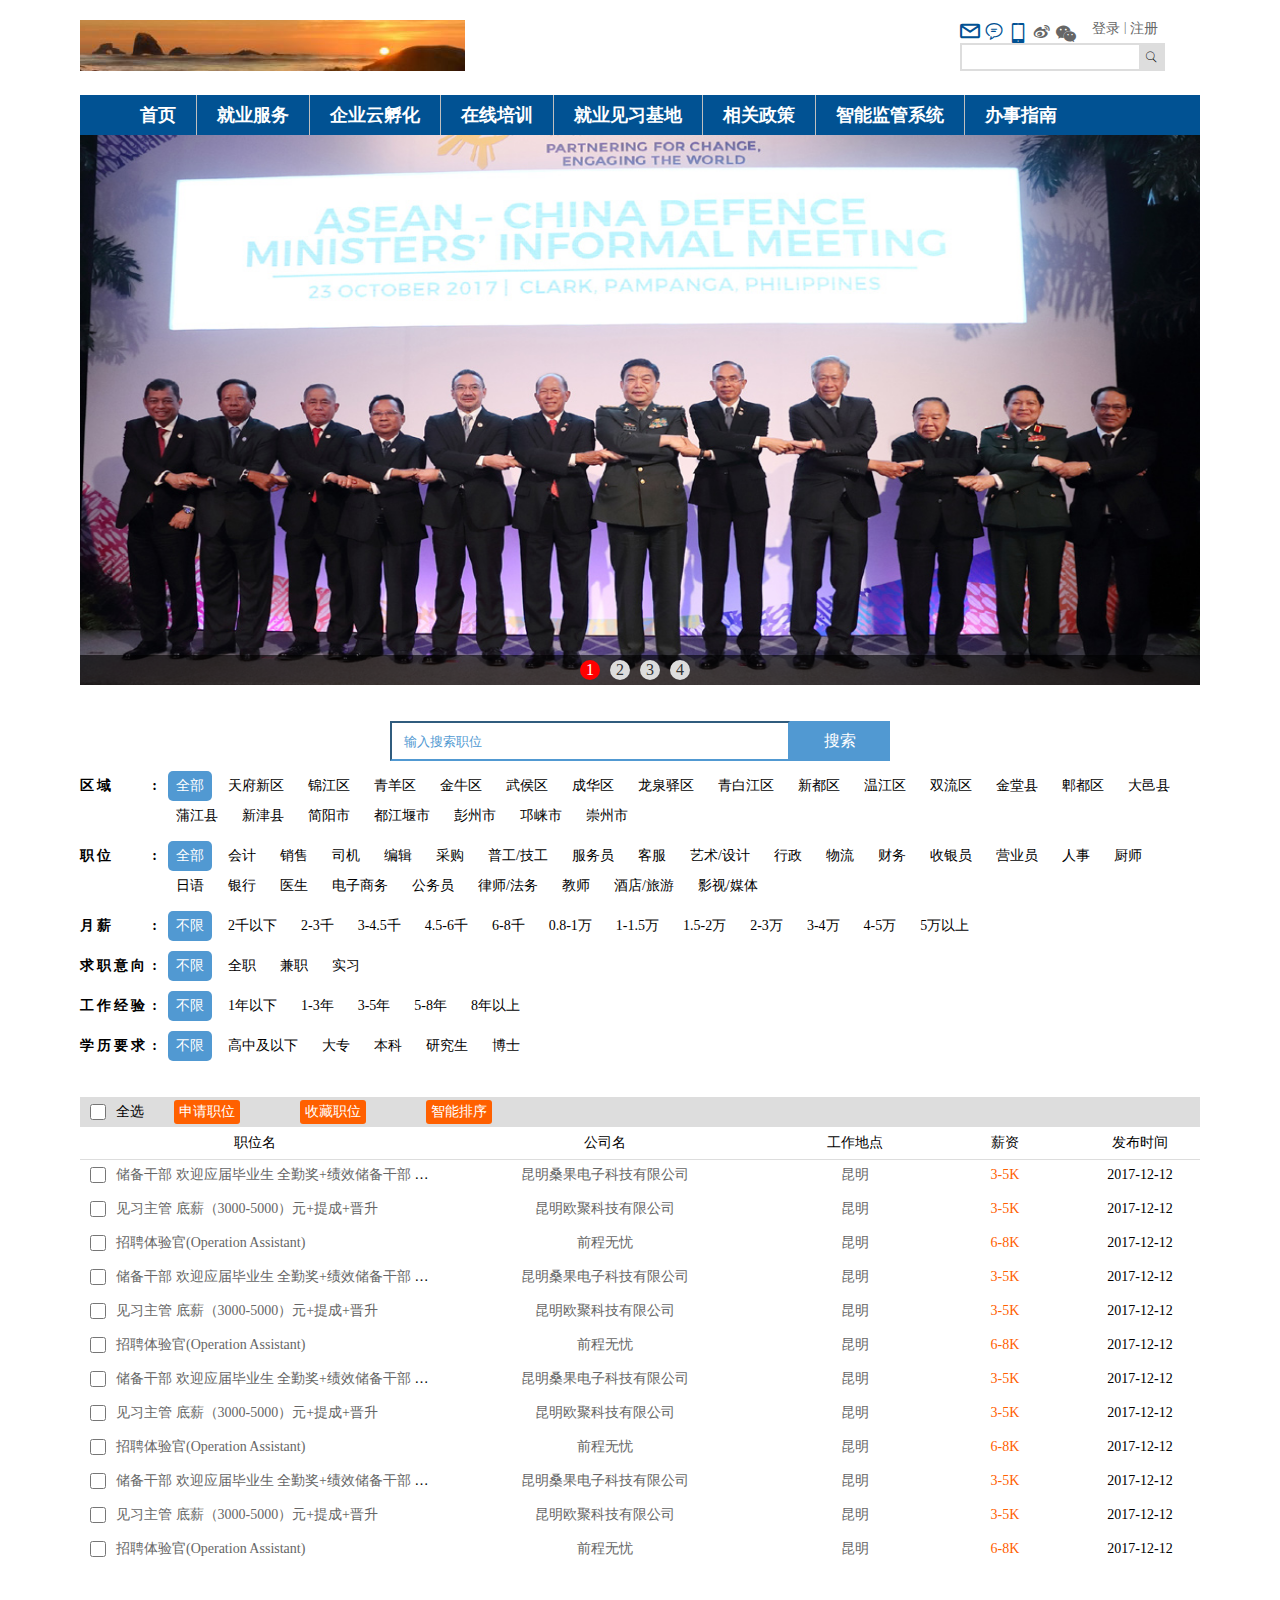
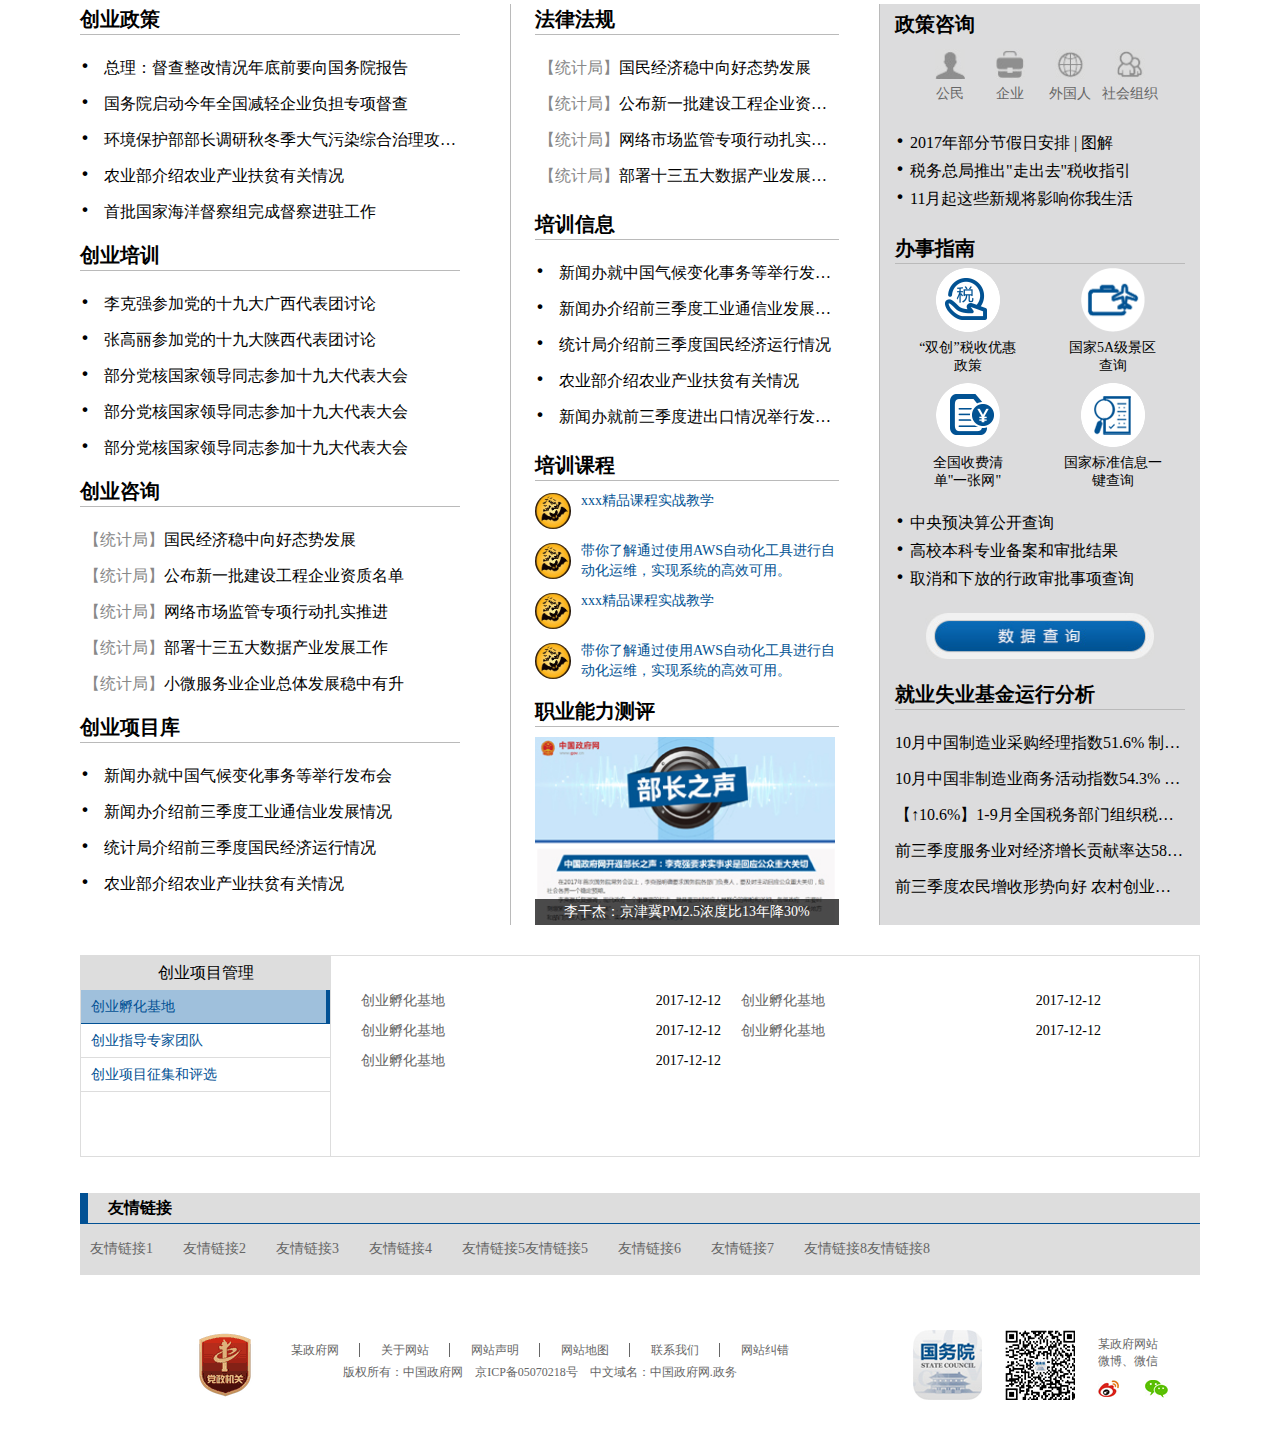
<file: index.html>
<!DOCTYPE html>
<html lang="en">
<head>
	<meta charset="UTF-8">
	<title>公共就业服务网</title>
	<link rel="icon" href="./guohui.ico" type="image/x-icon"/>
	<link rel="stylesheet" href="./css/iconfont.css">
	<link rel="stylesheet" href="./css/common.css">
	<link rel="stylesheet" href="./css/app.css">
	<script type="text/javascript" src="./js/jquery.min.js"></script>
</head>
<body>
	<div class="header row">
		<div class="clear">
			<div class="header-left fl">
				<a href="javascript:;">
					<!-- <img class="logo fl" src="./images/logo.jpg" alt=""> -->
					<img class="logo-msg fl" src="./images/logo.png" alt="">
				</a>
			</div>
			<div class="header-right fr">
				<div class="hr-top clear">
					<a href="javascript:;"><i class="icon iconfont icon-xinfeng"></i></a>
					<a href="javascript:;"><i class="icon iconfont icon-xiaoxi"></i></a>
					<a href="javascript:;"><i class="icon iconfont icon-phone"></i></a>
					<a href="javascript:;"><i class="icon iconfont icon-weibo"></i></a>
					<a href="javascript:;"><i class="icon iconfont icon-weixin"></i></a>
					<a href="javascript:;" class="login">登录</a>
					<span>|</span>
					<a href="javascript:;" class="register">注册</a>
				</div>
				<div class="hr-bot clear">
					<input class="fl" type="text" name="header-search">
					<a class="fl" href="javascript:;"><i class="icon iconfont icon-search"></i></a>
				</div>
			</div>
		</div>
	</div>
	<div class="navbar row">
		<div class="nav clear">
			<div class="nav-left fl"></div>
			<div class="nav-right fl">
				<ul class="nav-list clear">
					<li><a href="javascript:;">首页</a></li>
					<li>
						<a href="javascript:;">就业服务</a>
						<ul class="subNav none clear">
							<li><a href="javascript:;">招聘单位</a></li>
							<li><a href="javascript:;">职位列表</a></li>
							<li><a href="javascript:;">就业岗位发布</a></li>
						</ul>
					</li>
					<li>
						<a href="javascript:;">企业云孵化</a>
						<ul class="subNav none clear">
							<li><a href="javascript:;">创业政策</a></li>
							<li><a href="javascript:;">创业培训</a></li>
							<li><a href="javascript:;">创业项目库</a></li>
							<li><a href="javascript:;">创业孵化基地</a></li>
							<li><a href="javascript:;">创业指导专家团队</a></li>
							<li><a href="javascript:;">创业项目征集和评选</a></li>
						</ul>
					</li>
					<li>
						<a href="javascript:;">在线培训</a>
						<ul class="subNav none clear">
							<li><a href="javascript:;">职业能力测评介绍</a></li>
							<li><a href="javascript:;">培训信息</a></li>
							<li><a href="javascript:;">培训信息发布</a></li>
						</ul>
					</li>
					<li>
						<a href="javascript:;">就业见习基地</a>
						<ul class="subNav none clear">
							<li><a href="./html/jyLogin.html">公共就业创业服务活动管理</a></li>
						</ul>
					</li>
					<li>
						<a href="javascript:;">相关政策</a>
						<ul class="subNav none clear">
							<li><a href="javascript:;">政策咨询</a></li>
							<li><a href="javascript:;">法律法规</a></li>
						</ul>
					</li>
					<li><a href="javascript:;">智能监管系统</a></li>
					<li style="border: 0;"><a href="javascript:;">办事指南</a></li>
				</ul>
			</div>
		</div>
	</div>
	<div class="banner row mt0">
		<div class="b-box">
			<ul class="banner-list clear">
				<li style="display:block;"><a href="javascript:;"><img src="./images/banner1.jpg" alt=""></a></li>
				<li><a href="javascript:;"><img src="./images/banner2.jpg" alt=""></a></li>
				<li><a href="javascript:;"><img src="./images/banner3.jpg" alt=""></a></li>
				<li><a href="javascript:;"><img src="./images/banner4.jpg" alt=""></a></li>
			</ul>
			<div class="circle"></div>
		</div>
	</div>
	<div class="content row">
		<div class="con">
			<ul class="jobs">
				<li class="clear">
					<div class="jobSearch">
						<input name="search-content" class="search-content fl" id="search-content" type="text" placeholder="输入搜索职位" />
						<span class="search-btn fl">搜索</span>
					</div>
				</li>
				<li class="clear">
					<div class="job-list-title fl">区域<span class="fr">:</span></div>
					<div class="choese fl clear">
						<span class="choese-active">全部</span><span>天府新区</span><span>锦江区</span><span>青羊区</span><span>金牛区</span><span>武侯区</span><span>成华区</span><span>龙泉驿区</span><span>青白江区</span><span>新都区</span><span>温江区</span><span>双流区</span><span>金堂县</span><span>郫都区</span><span>大邑县</span><span>蒲江县</span><span>新津县</span><span>简阳市</span><span>都江堰市</span><span>彭州市</span><span>邛崃市</span><span>崇州市</span>
					</div>
				</li>
				<li class="clear">
					<div class="job-list-title fl">职位<span class="fr">:</span></div>
					<div class="choese fl clear">
						<span class="choese-active">全部</span><span>会计</span><span>销售</span><span>司机</span><span>编辑</span><span>采购</span><span>普工/技工</span><span>服务员</span><span>客服</span><span>艺术/设计</span><span>行政</span><span>物流</span><span>财务</span><span>收银员</span><span>营业员</span><span>人事</span><span>厨师</span><span>日语</span><span>银行</span><span>医生</span><span>电子商务</span><span>公务员</span><span>律师/法务</span><span>教师</span><span>酒店/旅游</span><span>影视/媒体</span>
					</div>
				</li>
				<li class="clear">
					<div class="job-list-title fl">月薪<span class="fr">:</span></div>
					<div class="choese fl clear">
						<span class="choese-active">不限</span><span>2千以下</span><span>2-3千</span><span>3-4.5千</span><span>4.5-6千</span><span>6-8千</span><span>0.8-1万</span><span>1-1.5万</span><span>1.5-2万</span><span>2-3万</span><span>3-4万</span><span>4-5万</span><span>5万以上</span>
					</div>
				</li>
				<li class="clear">
					<div class="job-list-title fl" style="letter-spacing: 3px;">求职意向<span class="fr">:</span></div>
					<div class="choese fl clear">
						<span class="choese-active">不限</span><span>全职</span><span>兼职</span><span>实习</span>
					</div>
				</li>
				<li class="clear">
					<div class="job-list-title fl" style="letter-spacing: 3px;">工作经验<span class="fr">:</span></div>
					<div class="choese fl clear">
						<span class="choese-active">不限</span><span>1年以下</span><span>1-3年</span><span>3-5年</span><span>5-8年</span><span>8年以上</span>
					</div>
				</li>
				<li class="clear">
					<div class="job-list-title fl" style="letter-spacing: 3px;">学历要求<span class="fr">:</span></div>
					<div class="choese fl clear">
						<span class="choese-active">不限</span><span>高中及以下</span><span>大专</span><span>本科</span><span>研究生</span><span>博士</span>
					</div>
				</li>
			</ul>
		</div>
		<div class="con">
			<ul class="job-list">
				<li class="job-list-oper clear">
					<label for="jobListCheckAll" class="fl">
						<input type="checkbox" name="jobListCheckAll" id="jobListCheckAll" class="jobListCheckAll fl" />
						<span class="fl">全选</span>
					</label>
					<span class="fl">申请职位</span>
					<span class="fl">收藏职位</span>
					<span class="fl">智能排序</span>
				</li>
				<li class="job-list-title-name clear">
					<div class="jobName fl">职位名</div>
					<div class="companyName fl">公司名</div>
					<div class="workAddr fl">工作地点</div>
					<div class="jobSalary fl">薪资</div>
					<div class="pubdate fl">发布时间</div>
				</li>
				<li class="clear">
					<div class="jobName fl">
						<label class="fl">
							<input type="checkbox" name="jobsName" class="jobsName" />
						</label>
						<a href="javascript:;" title="储备干部 欢迎应届毕业生 全勤奖+绩效储备干部 欢迎应届毕业生 全勤奖+绩效">储备干部 欢迎应届毕业生 全勤奖+绩效储备干部 欢迎应届毕业生 全勤奖+绩效</a>
					</div>
					<div class="companyName fl ac"><a href="javascript:;" title="昆明桑果电子科技有限公司">昆明桑果电子科技有限公司</a></div>
					<div class="workAddr fl ac"><a href="javascript:;">昆明</a></div>
					<div class="jobSalary salary fl ac">3-5K</div>
					<div class="pubdate fl ac">2017-12-12</div>
				</li>
				<li class="clear">
					<div class="jobName fl">
						<label class="fl">
							<input type="checkbox" name="jobsName" class="jobsName" />
						</label>
						<a href="javascript:;" title="见习主管  底薪（3000-5000）元+提成+晋升">见习主管  底薪（3000-5000）元+提成+晋升</a>
					</div>
					<div class="companyName fl ac"><a href="javascript:;" title="昆明欧聚科技有限公司">昆明欧聚科技有限公司</a></div>
					<div class="workAddr fl ac"><a href="javascript:;">昆明</a></div>
					<div class="jobSalary salary fl ac">3-5K</div>
					<div class="pubdate fl ac">2017-12-12</div>
				</li>
				<li class="clear">
					<div class="jobName fl">
						<label class="fl">
							<input type="checkbox" name="jobsName" class="jobsName" />
						</label>
						<a href="javascript:;" title="招聘体验官(Operation Assistant)">招聘体验官(Operation Assistant)</a>
					</div>
					<div class="companyName fl ac"><a href="javascript:;" title="前程无忧">前程无忧</a></div>
					<div class="workAddr fl ac"><a href="javascript:;">昆明</a></div>
					<div class="jobSalary salary fl ac">6-8K</div>
					<div class="pubdate fl ac">2017-12-12</div>
				</li>
				<li class="clear">
					<div class="jobName fl">
						<label class="fl">
							<input type="checkbox" name="jobsName" class="jobsName" />
						</label>
						<a href="javascript:;" title="储备干部 欢迎应届毕业生 全勤奖+绩效储备干部 欢迎应届毕业生 全勤奖+绩效">储备干部 欢迎应届毕业生 全勤奖+绩效储备干部 欢迎应届毕业生 全勤奖+绩效</a>
					</div>
					<div class="companyName fl ac"><a href="javascript:;" title="昆明桑果电子科技有限公司">昆明桑果电子科技有限公司</a></div>
					<div class="workAddr fl ac"><a href="javascript:;">昆明</a></div>
					<div class="jobSalary salary fl ac">3-5K</div>
					<div class="pubdate fl ac">2017-12-12</div>
				</li>
				<li class="clear">
					<div class="jobName fl">
						<label class="fl">
							<input type="checkbox" name="jobsName" class="jobsName" />
						</label>
						<a href="javascript:;" title="见习主管  底薪（3000-5000）元+提成+晋升">见习主管  底薪（3000-5000）元+提成+晋升</a>
					</div>
					<div class="companyName fl ac"><a href="javascript:;" title="昆明欧聚科技有限公司">昆明欧聚科技有限公司</a></div>
					<div class="workAddr fl ac"><a href="javascript:;">昆明</a></div>
					<div class="jobSalary salary fl ac">3-5K</div>
					<div class="pubdate fl ac">2017-12-12</div>
				</li>
				<li class="clear">
					<div class="jobName fl">
						<label class="fl">
							<input type="checkbox" name="jobsName" class="jobsName" />
						</label>
						<a href="javascript:;" title="招聘体验官(Operation Assistant)">招聘体验官(Operation Assistant)</a>
					</div>
					<div class="companyName fl ac"><a href="javascript:;" title="前程无忧">前程无忧</a></div>
					<div class="workAddr fl ac"><a href="javascript:;">昆明</a></div>
					<div class="jobSalary salary fl ac">6-8K</div>
					<div class="pubdate fl ac">2017-12-12</div>
				</li>
				<li class="clear">
					<div class="jobName fl">
						<label class="fl">
							<input type="checkbox" name="jobsName" class="jobsName" />
						</label>
						<a href="javascript:;" title="储备干部 欢迎应届毕业生 全勤奖+绩效储备干部 欢迎应届毕业生 全勤奖+绩效">储备干部 欢迎应届毕业生 全勤奖+绩效储备干部 欢迎应届毕业生 全勤奖+绩效</a>
					</div>
					<div class="companyName fl ac"><a href="javascript:;" title="昆明桑果电子科技有限公司">昆明桑果电子科技有限公司</a></div>
					<div class="workAddr fl ac"><a href="javascript:;">昆明</a></div>
					<div class="jobSalary salary fl ac">3-5K</div>
					<div class="pubdate fl ac">2017-12-12</div>
				</li>
				<li class="clear">
					<div class="jobName fl">
						<label class="fl">
							<input type="checkbox" name="jobsName" class="jobsName" />
						</label>
						<a href="javascript:;" title="见习主管  底薪（3000-5000）元+提成+晋升">见习主管  底薪（3000-5000）元+提成+晋升</a>
					</div>
					<div class="companyName fl ac"><a href="javascript:;" title="昆明欧聚科技有限公司">昆明欧聚科技有限公司</a></div>
					<div class="workAddr fl ac"><a href="javascript:;">昆明</a></div>
					<div class="jobSalary salary fl ac">3-5K</div>
					<div class="pubdate fl ac">2017-12-12</div>
				</li>
				<li class="clear">
					<div class="jobName fl">
						<label class="fl">
							<input type="checkbox" name="jobsName" class="jobsName" />
						</label>
						<a href="javascript:;" title="招聘体验官(Operation Assistant)">招聘体验官(Operation Assistant)</a>
					</div>
					<div class="companyName fl ac"><a href="javascript:;" title="前程无忧">前程无忧</a></div>
					<div class="workAddr fl ac"><a href="javascript:;">昆明</a></div>
					<div class="jobSalary salary fl ac">6-8K</div>
					<div class="pubdate fl ac">2017-12-12</div>
				</li>
				<li class="clear">
					<div class="jobName fl">
						<label class="fl">
							<input type="checkbox" name="jobsName" class="jobsName" />
						</label>
						<a href="javascript:;" title="储备干部 欢迎应届毕业生 全勤奖+绩效储备干部 欢迎应届毕业生 全勤奖+绩效">储备干部 欢迎应届毕业生 全勤奖+绩效储备干部 欢迎应届毕业生 全勤奖+绩效</a>
					</div>
					<div class="companyName fl ac"><a href="javascript:;" title="昆明桑果电子科技有限公司">昆明桑果电子科技有限公司</a></div>
					<div class="workAddr fl ac"><a href="javascript:;">昆明</a></div>
					<div class="jobSalary salary fl ac">3-5K</div>
					<div class="pubdate fl ac">2017-12-12</div>
				</li>
				<li class="clear">
					<div class="jobName fl">
						<label class="fl">
							<input type="checkbox" name="jobsName" class="jobsName" />
						</label>
						<a href="javascript:;" title="见习主管  底薪（3000-5000）元+提成+晋升">见习主管  底薪（3000-5000）元+提成+晋升</a>
					</div>
					<div class="companyName fl ac"><a href="javascript:;" title="昆明欧聚科技有限公司">昆明欧聚科技有限公司</a></div>
					<div class="workAddr fl ac"><a href="javascript:;">昆明</a></div>
					<div class="jobSalary salary fl ac">3-5K</div>
					<div class="pubdate fl ac">2017-12-12</div>
				</li>
				<li class="clear">
					<div class="jobName fl">
						<label class="fl">
							<input type="checkbox" name="jobsName" class="jobsName" />
						</label>
						<a href="javascript:;" title="招聘体验官(Operation Assistant)">招聘体验官(Operation Assistant)</a>
					</div>
					<div class="companyName fl ac"><a href="javascript:;" title="前程无忧">前程无忧</a></div>
					<div class="workAddr fl ac"><a href="javascript:;">昆明</a></div>
					<div class="jobSalary salary fl ac">6-8K</div>
					<div class="pubdate fl ac">2017-12-12</div>
				</li>
			</ul>
		</div>
		<div class="con clear">
			<div class="con-left fl">
				<div class="l-list">
					<h5 class="l-title">创业政策</h5>
					<ul class="l-list-con clear">
						<li class="l-icon"><a href="javascript:;" title="总理：督查整改情况年底前要向国务院报告">总理：督查整改情况年底前要向国务院报告</a></li>
						<li class="l-icon"><a href="javascript:;" title="国务院启动今年全国减轻企业负担专项督查">国务院启动今年全国减轻企业负担专项督查</a></li>
						<li class="l-icon"><a href="javascript:;" title="环境保护部部长调研秋冬季大气污染综合治理攻坚行动强化督查和巡查工作">环境保护部部长调研秋冬季大气污染综合治理攻坚行动强化督查和巡查工作</a></li>
						<li class="l-icon"><a href="javascript:;" title="农业部介绍农业产业扶贫有关情况">农业部介绍农业产业扶贫有关情况</a></li>
						<li class="l-icon"><a href="javascript:;" title="首批国家海洋督察组完成督察进驻工作">首批国家海洋督察组完成督察进驻工作</a></li>
					</ul>
				</div>
				<div class="l-list">
					<h5 class="l-title">创业培训</h5>
					<ul class="l-list-con clear">
						<li class="l-icon"><a href="javascript:;" title="公布新一批建设工程企业资质名单">李克强参加党的十九大广西代表团讨论</a></li>
						<li class="l-icon"><a href="javascript:;" title="李克强参加党的十九大广西代表团讨论">张高丽参加党的十九大陕西代表团讨论</a></li>
						<li class="l-icon"><a href="javascript:;" title="部分党核国家领导同志参加十九大代表大会">部分党核国家领导同志参加十九大代表大会</a></li>
						<li class="l-icon"><a href="javascript:;" title="部分党核国家领导同志参加十九大代表大会">部分党核国家领导同志参加十九大代表大会</a></li>
						<li class="l-icon"><a href="javascript:;" title="部分党核国家领导同志参加十九大代表大会">部分党核国家领导同志参加十九大代表大会</a></li>
					</ul>
				</div>
				<div class="l-list">
					<h5 class="l-title">创业咨询</h5>
					<ul class="l-list-con clear">
						<li><a href="javascript:;" class="l-branch">【统计局】</a><a href="javascript:;" title="国民经济稳中向好态势发展">国民经济稳中向好态势发展</a></li>
						<li><a href="javascript:;" class="l-branch">【统计局】</a><a href="javascript:;" title="公布新一批建设工程企业资质名单">公布新一批建设工程企业资质名单</a></li>
						<li><a href="javascript:;" class="l-branch">【统计局】</a><a href="javascript:;" title="网络市场监管专项行动扎实推进">网络市场监管专项行动扎实推进</a></li>
						<li><a href="javascript:;" class="l-branch">【统计局】</a><a href="javascript:;" title="部署十三五大数据产业发展工作">部署十三五大数据产业发展工作</a></li>
						<li><a href="javascript:;" class="l-branch">【统计局】</a><a href="javascript:;" title="小微服务业企业总体发展稳中有升">小微服务业企业总体发展稳中有升</a></li>
					</ul>
				</div>
				<div class="l-list">
					<h5 class="l-title">创业项目库</h5>
					<ul class="l-list-con clear">
						<li class="l-icon"><a href="javascript:;" title="新闻办就中国气候变化事务等举行发布会">新闻办就中国气候变化事务等举行发布会</a></li>
						<li class="l-icon"><a href="javascript:;" title="新闻办介绍前三季度工业通信业发展情况">新闻办介绍前三季度工业通信业发展情况</a></li>
						<li class="l-icon"><a href="javascript:;" title="统计局介绍前三季度国民经济运行情况">统计局介绍前三季度国民经济运行情况</a></li>
						<li class="l-icon"><a href="javascript:;" title="农业部介绍农业产业扶贫有关情况">农业部介绍农业产业扶贫有关情况</a></li>
					</ul>
				</div>
			</div>
			<div class="con-center fl">
				<div class="l-list">
					<h5 class="l-title">法律法规</h5>
					<ul class="l-list-con fbh-list clear">
						<li><a href="javascript:;" class="l-branch">【统计局】</a><a href="javascript:;" title="国民经济稳中向好态势发展">国民经济稳中向好态势发展</a></li>
						<li><a href="javascript:;" class="l-branch">【统计局】</a><a href="javascript:;" title="公布新一批建设工程企业资质名单">公布新一批建设工程企业资质名单</a></li>
						<li><a href="javascript:;" class="l-branch">【统计局】</a><a href="javascript:;" title="网络市场监管专项行动扎实推进">网络市场监管专项行动扎实推进</a></li>
						<li><a href="javascript:;" class="l-branch">【统计局】</a><a href="javascript:;" title="部署十三五大数据产业发展工作">部署十三五大数据产业发展工作</a></li>
					</ul>
				</div>
				<div class="l-list">
					<h5 class="l-title">培训信息</h5>
					<ul class="l-list-con fbh-list clear">
						<li class="l-icon"><a href="javascript:;" title="新闻办就中国气候变化事务等举行发布会">新闻办就中国气候变化事务等举行发布会</a></li>
						<li class="l-icon"><a href="javascript:;" title="新闻办介绍前三季度工业通信业发展情况">新闻办介绍前三季度工业通信业发展情况</a></li>
						<li class="l-icon"><a href="javascript:;" title="统计局介绍前三季度国民经济运行情况">统计局介绍前三季度国民经济运行情况</a></li>
						<li class="l-icon"><a href="javascript:;" title="农业部介绍农业产业扶贫有关情况">农业部介绍农业产业扶贫有关情况</a></li>
						<li class="l-icon"><a href="javascript:;" title="新闻办就前三季度进出口情况举行发布会">新闻办就前三季度进出口情况举行发布会</a></li>
					</ul>
				</div>
				<div class="l-list">
					<h5 class="l-title">培训课程</h5>
					<ul class="px-course">
						<li class="course-list">
							<img src="./images/xxkc.png" alt="" class="course-img fl">
							<p class="course-des"><a href="javascript:;">xxx精品课程实战教学</a></p>
						</li>
						<li class="course-list">
							<img src="./images/xxkc.png" alt="" class="course-img fl">
							<p class="course-des"><a href="javascript:;">带你了解通过使用AWS自动化工具进行自动化运维，实现系统的高效可用。</a></p>
						</li>
						<li class="course-list">
							<img src="./images/xxkc.png" alt="" class="course-img fl">
							<p class="course-des"><a href="javascript:;">xxx精品课程实战教学</a></p>
						</li>
						<li class="course-list">
							<img src="./images/xxkc.png" alt="" class="course-img fl">
							<p class="course-des"><a href="javascript:;">带你了解通过使用AWS自动化工具进行自动化运维，实现系统的高效可用。</a></p>
						</li>
					</ul>
				</div>
				<div class="l-list mb0">
					<h5 class="l-title">职业能力测评</h5>
					<div class="fbh">
						<img src="./images/1583f1c87bf54c04880abf2fd5105891.jpg" alt="">
						<div class="fbh-des">
							<a href="javascript:;">李干杰：京津冀PM2.5浓度比13年降30%</a>
						</div>
					</div>
				</div>
			</div>
			<div class="con-right fr">
				<div class="r-list">
					<h5 class="r-list-title">政策咨询</h5>
					<div class="r-list-icon">
						<div class="r-icon-list"><a href="javascript:;"><span class="people-icon"></span><p>公民</p></a></div>
						<div class="r-icon-list"><a href="javascript:;"><span class="company-icon"></span><p>企业</p></a></div>
						<div class="r-icon-list"><a href="javascript:;"><span class="foreigner-icon"></span><p>外国人</p></a></div>
						<div class="r-icon-list"><a href="javascript:;"><span class="society-icon"></span><p>社会组织</p></a></div>
					</div>
					<ul class="l-list-con">
						<li class="l-icon"><a href="javascript:;" title="2017年部分节假日安排 | 图解">2017年部分节假日安排 | 图解</a></li>
						<li class="l-icon"><a href="javascript:;" title="税务总局推出"走出去"税收指引">税务总局推出"走出去"税收指引</a></li>
						<li class="l-icon"><a href="javascript:;" title="11月起这些新规将影响你我生活">11月起这些新规将影响你我生活</a></li>
					</ul>
				</div>
				<div class="r-list">
					<h5 class="l-title">办事指南</h5>
					<div class="r-cx-list clear">
						<div class="r-cx-con fl">
							<img src="./images/cx-con1.png" alt="税收优惠政策" class="cx-img">
							<p class="cx-des"><a href="javascript:;">“双创”税收优惠政策</a></p>
						</div>
						<div class="r-cx-con fl">
							<img src="./images/cx-con2.png" alt="5A景区查询" class="cx-img">
							<p class="cx-des"><a href="javascript:;">国家5A级景区查询</a></p>
						</div>
						<div class="r-cx-con fl">
							<img src="./images/cx-con3.png" alt="全国收费清单" class="cx-img">
							<p class="cx-des"><a href="javascript:;"></a>全国收费清单"一张网"</p>
						</div>
						<div class="r-cx-con fl">
							<img src="./images/cx-con4.png" alt="国家标准信息" class="cx-img">
							<p class="cx-des"><a href="javascript:;"></a>国家标准信息一键查询</p>
						</div>
					</div>
					<ul class="l-list-con">
						<li class="l-icon"><a href="javascript:;" title="中央预决算公开查询">中央预决算公开查询</a></li>
						<li class="l-icon"><a href="javascript:;" title="高校本科专业备案和审批结果">高校本科专业备案和审批结果</a></li>
						<li class="l-icon"><a href="javascript:;" title="取消和下放的行政审批事项查询">取消和下放的行政审批事项查询</a></li>
					</ul>
					<div class="cx-date"><a href="javscript:;"></a></div>
				</div>
				<div class="r-list">
					<h5 class="l-title">就业失业基金运行分析</h5>
					<ul class="l-list-con r-date">
						<li><a href="javascript:;" title="10月中国制造业采购经理指数51.6% 制造业延续扩张发展态势">10月中国制造业采购经理指数51.6% 制造业延续扩张发展态势</a></li>
						<li><a href="javascript:;" title="10月中国非制造业商务活动指数54.3% 继续保持平稳较快增长态势">10月中国非制造业商务活动指数54.3% 继续保持平稳较快增长态势</a></li>
						<li><a href="javascript:;" title="【↑10.6%】1-9月全国税务部门组织税收收入99237亿元 同比增长">【↑10.6%】1-9月全国税务部门组织税收收入99237亿元 同比增长</a></li>
						<li><a href="javascript:;" title="前三季度服务业对经济增长贡献率达58.8% 主导作用持续发挥">前三季度服务业对经济增长贡献率达58.8% 主导作用持续发挥</a></li>
						<li><a href="javascript:;" title="前三季度农民增收形势向好 农村创业创新人数超过700万人">前三季度农民增收形势向好 农村创业创新人数超过700万人</a></li>
					</ul>
				</div>
			</div>
			<div style="clear:both;"></div>
			<div class="tabs cy clear">
				<ul class="tabTitle fl">
					<li class="tab-tit">创业项目管理</li>
					<li class="tab-active tab-c">创业孵化基地</li>
					<li class="tab-c">创业指导专家团队</li>
					<li class="tab-c">创业项目征集和评选</li>
				</ul>
				<div class="tabList fl">
					<div class="tab">
						<ul class="tab-content clear">
							<li class="fl"><a href="javascript:;" class="fl">创业孵化基地</a> <span class="fr">2017-12-12</span></li>
							<li class="fl"><a href="javascript:;" class="fl">创业孵化基地</a> <span class="fr">2017-12-12</span></li>
							<li class="fl"><a href="javascript:;" class="fl">创业孵化基地</a> <span class="fr">2017-12-12</span></li>
							<li class="fl"><a href="javascript:;" class="fl">创业孵化基地</a> <span class="fr">2017-12-12</span></li>
							<li class="fl"><a href="javascript:;" class="fl">创业孵化基地</a> <span class="fr">2017-12-12</span></li>
						</ul>
					</div>
					<div class="tab none">
						<ul class="tab-content clear">
							<li class="fl"><a href="javascript:;" class="fl">创业指导专家团队</a> <span class="fr">2017-12-12</span></li>
							<li class="fl"><a href="javascript:;" class="fl">创业指导专家团队</a> <span class="fr">2017-12-12</span></li>
							<li class="fl"><a href="javascript:;" class="fl">创业指导专家团队</a> <span class="fr">2017-12-12</span></li>
							<li class="fl"><a href="javascript:;" class="fl">创业指导专家团队</a> <span class="fr">2017-12-12</span></li>
							<li class="fl"><a href="javascript:;" class="fl">创业指导专家团队</a> <span class="fr">2017-12-12</span></li>
						</ul>
					</div>
					<div class="tab none">
						<ul class="tab-content clear">
							<li class="fl"><a href="javascript:;" class="fl">创业项目征集和评选</a> <span class="fr">2017-12-12</span></li>
							<li class="fl"><a href="javascript:;" class="fl">创业项目征集和评选</a> <span class="fr">2017-12-12</span></li>
							<li class="fl"><a href="javascript:;" class="fl">创业项目征集和评选</a> <span class="fr">2017-12-12</span></li>
							<li class="fl"><a href="javascript:;" class="fl">创业项目征集和评选</a> <span class="fr">2017-12-12</span></li>
							<li class="fl"><a href="javascript:;" class="fl">创业项目征集和评选</a> <span class="fr">2017-12-12</span></li>
						</ul>
					</div>
				</div>
			</div>
		</div>
		<!-- <div class="list con">
			<ul class="list-con clear">
				<li class="list-box fl">
					<h5 class="list-branch-title">列表1</h5>
					<ul class="list-branch">
						<li><a href="javascript:;">子栏目1</a></li>
						<li><a href="javascript:;">子栏目1</a></li>
						<li><a href="javascript:;">子栏目1</a></li>
						<li><a href="javascript:;">子栏目1</a></li>
						<li><a href="javascript:;">子栏目1</a></li>
						<li><a href="javascript:;">子栏目1</a></li>
					</ul>
				</li>
				<li class="list-box fl">
					<h5 class="list-branch-title">列表2</h5>
					<ul class="list-branch">
						<li><a href="javascript:;">子栏目2</a></li>
						<li><a href="javascript:;">子栏目2</a></li>
						<li><a href="javascript:;">子栏目2</a></li>
						<li><a href="javascript:;">子栏目2</a></li>
						<li><a href="javascript:;">子栏目2</a></li>
						<li><a href="javascript:;">子栏目2</a></li>
					</ul>
				</li>
				<li class="list-box fl">
					<h5 class="list-branch-title">列表3</h5>
					<ul class="list-branch">
						<li><a href="javascript:;">子栏目3</a></li>
						<li><a href="javascript:;">子栏目3</a></li>
						<li><a href="javascript:;">子栏目3</a></li>
						<li><a href="javascript:;">子栏目3</a></li>
						<li><a href="javascript:;">子栏目3</a></li>
						<li><a href="javascript:;">子栏目3</a></li>
					</ul>
				</li>
				<li class="list-box fl">
					<h5 class="list-branch-title">列表4</h5>
					<ul class="list-branch">
						<li><a href="javascript:;">子栏目4</a></li>
						<li><a href="javascript:;">子栏目4</a></li>
						<li><a href="javascript:;">子栏目4</a></li>
						<li><a href="javascript:;">子栏目4</a></li>
						<li><a href="javascript:;">子栏目4</a></li>
						<li><a href="javascript:;">子栏目4</a></li>
					</ul>
				</li>
				<li class="list-box fl">
					<h5 class="list-branch-title">列表5</h5>
					<ul class="list-branch">
						<li><a href="javascript:;">子栏目5</a></li>
						<li><a href="javascript:;">子栏目5</a></li>
						<li><a href="javascript:;">子栏目5</a></li>
						<li><a href="javascript:;">子栏目5</a></li>
						<li><a href="javascript:;">子栏目5</a></li>
						<li><a href="javascript:;">子栏目5</a></li>
					</ul>
				</li>
			</ul>
		</div> -->
		<div class="link con">
			<h4 class="link-title">友情链接</h4>
			<ul class="link-box clear">
				<li><a href="javascript:;">友情链接1</a></li>
				<li><a href="javascript:;">友情链接2</a></li>
				<li><a href="javascript:;">友情链接3</a></li>
				<li><a href="javascript:;">友情链接4</a></li>
				<li><a href="javascript:;">友情链接5友情链接5</a></li>
				<li><a href="javascript:;">友情链接6</a></li>
				<li><a href="javascript:;">友情链接7</a></li>
				<li><a href="javascript:;">友情链接8友情链接8</a></li>
			</ul>
		</div>
	</div>
	<div class="footer">
		<div class="footer-con clear">
			<div class="footer-left fl">
				<a href="javascript:;"><img src="./images/red.png" alt=""></a>
			</div>
			<div class="footer-center fl">
				<div class="fc-link clear">
					<div class="fl ac"><a href="javascript:;">某政府网</a></div>
					<div class="fl ac"><a href="javascript:;">关于网站</a></div>
					<div class="fl ac"><a href="javascript:;">网站声明</a></div>
					<div class="fl ac"><a href="javascript:;">网站地图</a></div>
					<div class="fl ac"><a href="javascript:;">联系我们</a></div>
					<div class="fl ac border0"><a href="javascript:;">网站纠错</a></div>
				</div>
				<div class="fc-copyright ac">
					版权所有：中国政府网　<a href="javascript:;">京ICP备05070218号</a>　中文域名：中国政府网.政务
				</div>
			</div>
			<div class="footer-right fr">
				<div class="fr-img gwy-img"><a href="javascript:;"><img src="./images/icon_12.jpg" alt=""></a></div>
				<div class="fr-img erm-img"><a href="javascript:;"><img src="./images/icon_13.jpg" alt=""></a></div>
				<div class="fr-wx">
					<p>某政府网站<br>微博、微信</p>
					<div class="fr-wx-img fl"><a href="javascript:;"><img src="./images/icon_5_wb.jpg" alt=""></a></div>
					<div class="fr-wx-img fr"><a href="javascript:;"><img src="./images/icon_5.jpg" alt=""></a></div>
				</div>
			</div>
		</div>
	</div>

</body>
<script src="./js/app.js?abc="+Math.random()></script>
</html>
</file>
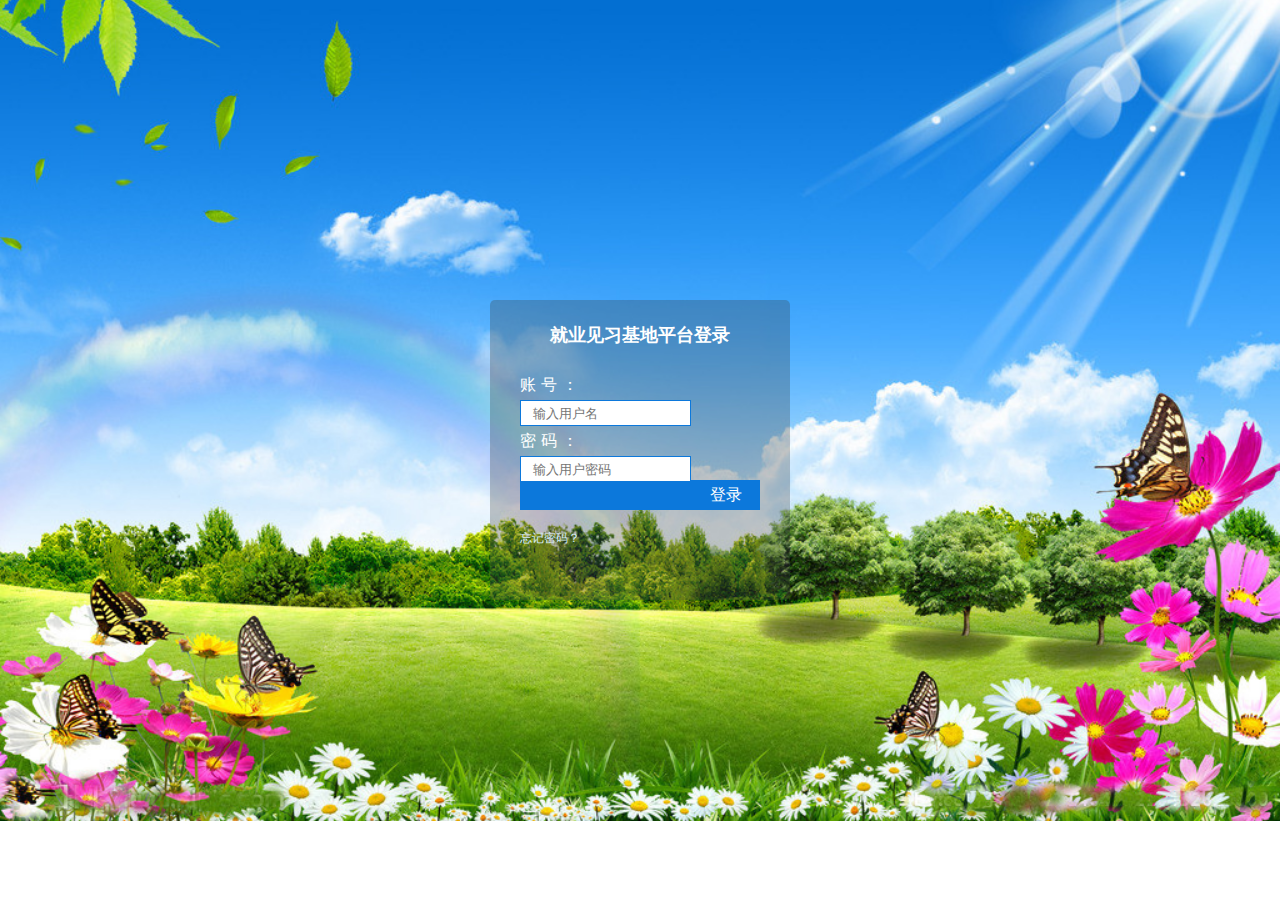
<file: html/jyLogin.html>
<!DOCTYPE html>
<html lang="en">
<head>
	<meta charset="UTF-8">
	<title>就业见习基地登录平台</title>
	<link rel="icon" href="./../guohui.ico" type="image/x-icon"/>
	<link rel="stylesheet" href="./../css/common.css">
	<script type="text/javascript" src="./../js/jquery.min.js"></script>
<style>
	body{ width: 100%; height: 800px; min-height: auto!important; height: 800px;background: url('./../images/bg.jpg') no-repeat center center; background-size: cover;}
	.box{ width: 100%; height: 100%; overflow: hidden;}
	.login-box{ width: 300px; height: 300px;position: absolute; left: 50%; top: 50%; margin-left: -150px; margin-top: -150px; background: rgba(64, 65, 65, 0.3); border-radius: 5px;}
	.title h4{ font-size: 18px; line-height: 40px; text-align: center; color:#fff; margin: 15px 0;}
	.form{ width: 240px; margin: 0 auto;}
	.form-input{ height: 40px; margin-bottom: 10px;}
	.form-input label>span{ color: #fff; font-size: 16px; line-height: 30px; display: block; width: 70px; letter-spacing: 5px;}
	.form-input label>input{outline: none; width: 165px; height: 22px; text-indent: 10px; border: 1px solid #0c78db;}
	.check{ margin-left: 70px; color: red;}
	.login-btn{ margin-top: 20px; cursor: pointer; margin-bottom: 20px;background: #0c78db; text-align: center; font-size: 16px; line-height: 30px; color:#fff; }
	.login-btn:hover{ background: #163857;}
	.forgetPwd{ color:#d6ebf8;}
</style>
</head>
<body>
	<div class="box">
		<div class="login-box">
			<div class="title">
				<!-- <img src="" alt=""> -->
				<h4>就业见习基地平台登录</h4>
			</div>
			<div class="form">
				<div class="form-input">
					<label class="clear"> <span class="fl">账号：</span> <input class="userName fl" id="userName" placeholder="输入用户名" type="text"></label>
					<div class="check">
						<span class="_uNull none">用户名不能为空！</span>
						<span class="_uError none">用户名错误！</span>
					</div>
				</div>
				<div class="form-input">
					<label class="clear"> <span class="fl">密码：</span> <input class="password fl" id="password" placeholder="输入用户密码" type="password"></label>
					<div class="check">
						<span class="_pNull none">密码不能为空！</span>
						<span class="_pError none">密码错误，请重新输入！</span>
					</div>
				</div>
				<div class="form-input">
					<div class="login-btn" id="loginBtn">登录</div>
					<div class="forgetPwd">忘记密码？</div>
				</div>
			</div>
		</div>
	</div>
</body>
<script>
$(function(){
	$("#loginBtn").click(function(){
		var checked = checkUser();
		if(checked){
			location.href = './employment/home.html';//登录成功后跳转到就业信息管理中心的后台界面
		}
	});

	$(".form-input input").on('keyup', function(){
		var e = event || window.event;
		console.log(e);
		if(e.keyCode == 13){
			var _checked = checkUser();
			if(_checked){
				location.href = './employment/home.html';//登录成功后跳转到就业信息管理中心的后台界面
			}
		}
	})


	function checkUser(){
		var uName = $("#userName").val();
		var uPwd = $("#password").val();
		if(!uName){ $('._uNull').show();}else{$('._uNull').hide(); }
		if(!uPwd){ $("._pNull").show();}else{ $("._pNull").hide();}

		if( uName !== 'admin'){
			$("._uError").show();
			return false;
		}else{ $("._uError").hide();}
		if( uPwd !== 'admin'){
			$("._pError").show();
			return false;
		}else{ $("._pError").hide();}

		return true;
	}

})
</script>
</html>
</file>
<file: css/iconfont.css>
@font-face {font-family: "iconfont";
  src: url('iconfont.eot?t=1508853754246'); /* IE9*/
  src: url('iconfont.eot?t=1508853754246#iefix') format('embedded-opentype'), /* IE6-IE8 */
  url('[data-uri]') format('woff'),
  url('iconfont.ttf?t=1508853754246') format('truetype'), /* chrome, firefox, opera, Safari, Android, iOS 4.2+*/
  url('iconfont.svg?t=1508853754246#iconfont') format('svg'); /* iOS 4.1- */
}

.iconfont {
  font-family:"iconfont" !important;
  font-size:16px;
  font-style:normal;
  -webkit-font-smoothing: antialiased;
  -moz-osx-font-smoothing: grayscale;
}

.icon-weixin:before { content: "\e66d"; }

.icon-xiaoxi:before { content: "\e600"; }

.icon-phone:before { content: "\e644"; }

.icon-search:before { content: "\e63e"; }

.icon-weibo:before { content: "\e60d"; }

.icon-xinfeng:before { content: "\e602"; }
</file>
<file: css/common.css>
/*公共样式结束*/
body {font-size: 12px;font-family:"微软雅黑"; color: #666;background: #fff;}
a {color: #666;text-decoration: none;}
a:hover {color: #025194;}
a,address,b,big,blockquote,body,cite,code,dd,del,div,dl,dt,em,fieldset,form,h1,h2,h3,h4,h5,h6,html,i,iframe,img,ins,label,legend,li,ol,p,pre,small,span,strong,u,ul,var {
	margin: 0;
	padding: 0;
}
ol,ul { list-style: none;}
img {border: 0;vertical-align: middle;}
em,i {font-style: normal;}
.fl {float: left;}
.fr {float: right;}
.al {text-align: left;}
.ac {text-align: center;}
.ar {text-align: right;}
.none {display: none;}
.clear:after{ content: '.'; display: block; width: 100%;height:0; overflow: hidden; visibility: hidden; clear: both;}
.mt0{ margin-top: 0!important; }
.mb0{ margin-bottom: 0!important; }
.border0{ border: 0!important; }

body, div, ul , li, img{
	box-sizing:border-box;
	-moz-box-sizing:border-box; 
}
.row{ width: 1120px; margin: 20px auto 0;}
.con{ width: 1120px; margin: 0 auto; }
/*公共样式结束*/
</file>
<file: css/app.css>
/*header 开始*/
.header{ height: 55px;}
.header .con{ padding: 0 50px;}
.header .con>div{ height: 49px; margin-top: 3px;}
.logo{ width: 45px; height: 100%; border: 0; margin-right:20px;}
.logo-msg{width: 385px;height: 100%;}
.login{ margin-left: 12px;}
.header-right{ width: 240px;}
.hr-top i.icon-xinfeng, .hr-top i.icon-xiaoxi, .hr-top i.icon-phone{ color:#005193;}
.hr-top a, .hr-top span{ display: inline-block; float:left; margin-right: 4px;}
.hr-top i{ font-size: 20px;}
.hr-top a{ font-size: 14px;}

.hr-bot{ height: 24px; line-height: 24px;}
.hr-bot input{ height: 24px;border: 2px solid #ddd;border-right: 0;padding: 0; outline: none;}
.hr-bot a{ display: inline-block;width: 24px;height:24px; background: #ddd;line-height: 24px; border-right:2px solid #ddd;color: #000;text-align: center;
	border-top:2px solid #ddd;border-bottom: 2px solid #ddd;
}
.hr-bot a:hover{ background: #015293;color:#fff;border-color: #015293;}
/*header结束*/
/*navbar开始*/
.nav-active{ background: #ddd;}
.nav-active>a{ color: #015293!important;}

.nav{ height: 40px; background: #015293;}
.nav-left{ width: 40px;height: 100%;}
.nav-right{height: 40px;}
.nav-list>li{ height: 40px; line-height: 40px; padding: 0 20px; border-right: 1px solid #bfbfbf;text-align: center; float:left; position: relative; left: 0; top: 0; }
.nav-list li>a{ color: #fff; font-size: 18px; font-weight: 600;font-family: "FZYouHK_512B","微软雅黑","宋体";}

/*子菜单*/
/* .subNavBox{ width: 1120px; position: absolute; left:0; top: 40px;} */
.subNav{
	min-width: 200px;
	width: auto!important;
	width: 200px;
	position: absolute;
	top: 40px;
	left: -1px;
	background: #fff;
	z-index: 1;
}
.subNav>li{margin-right: 20px; margin-left: 20px;}
.subNav li a{ font-size:16px; color: #015293; white-space: nowrap; }
/*navbar结束*/
/*banner --- start */
.banner{ height: 550px;}
.b-box{ width: 100%; height: 100%;overflow: hidden; position: relative; left: 0; top: 0;}
.banner-list { width: 100%; height: 100%; }
.banner-list li{display: none; position: absolute; left: 0; top: 0;}
.banner-list img{ width: 1120px; height: 550px; border: 0;}



	/*小圆点定位*/
.circle{ width: 100%; height: 30px; background: rgba(0,0,0, 0.6); position: absolute;left: 0; bottom: 0; display: flex; justify-content: center; align-items: center;}
.circle>span{ display: block; width: 20px; height: 20px; line-height: 20px; text-align: center; font-size: 16px; background: #ddd; color:#333; margin-right: 10px; border-radius: 50%;cursor: pointer;}
.circle>span:hover{ background: red; color:#fff;}
.circle>span.b-active{ background: red; color:#fff;}

/*banner---------end*/
.content{
	min-height: 500px;
	height: auto!important;
	height: 500px;
	line-height: 30px;
	font-size: 14px;
	color: #000;
}
.content>div{ margin-top: 36px; }
/* 职位搜索栏 */
/* 搜索框 */
.jobSearch{ width: 500px;margin: 0 auto; height: 40px; line-height: 40px;}
.search-content{ height: 40px; width: 400px; box-sizing: border-box; outline: none; border-color: #5199d2; text-indent: 10px; }
.search-content::placeholder{ color: #5199d2; }
.search-btn{display: block; width: 100px; font-size: 16px;cursor: pointer; color: #fff; background: #5199d2; text-align: center;}

.jobs>li{ margin-bottom: 10px; }
.job-list-title{ width: 80px; font-size: 14px; font-weight: 600; letter-spacing: 3px; }
.choese{ width: 1040px; }
.choese>span{ padding: 0px 8px; margin-left: 8px;display: block; float:left; cursor: pointer; }
.choese>span.choese-active{ background: #5199d2; color: #fff; border-radius: 5px; }
/* 职位列表 */
.job-list-oper{ height: 30px; overflow: hidden; background: #ddd; }
.job-list-oper>span{display: block; height: 24px;line-height: 24px;border-radius: 3px; background:#FF6000;color:#fff; padding: 0 5px; margin: 3px 30px; cursor: pointer; font-size: 14px; }
.jobListCheckAll,.jobsName{ width: 16px; height: 16px; margin: 7px 10px; }
.job-list-title-name{ line-height: 32px; border-bottom: 1px solid #ddd; text-align: center;}
.jobName, .companyName{ width: 350px; white-space: nowrap; overflow: hidden;text-overflow: ellipsis;}
.workAddr, .jobSalary{ width: 150px; }
.pubdate{ width: 120px; }
.salary{ color: #ff6000; }



.con-left, .con-center, .con-right{
	min-height: 400px;
	height:auto!important;
	height: 400px;
}
.con-left{ width: 400px; margin-right: 30px; }
.con-center{ width: 370px; border-right: 1px solid #bababa; border-left: 1px solid #bababa; padding: 0 20px 0 24px;}
.con-center .l-list{ margin-bottom: 15px; }
.con-right{ width: 320px; background: #dcdcdd; padding: 0 15px;}
.l-list{width:100%;padding-right: 20px; margin-bottom: 10px;}
.l-title{ height: 30px; line-height: 30px; font-size: 20px; border-bottom: 1px solid #bababa; }
.l-title span:hover{ color:#025194; cursor: pointer; }
.l-list-con { margin-top: 15px; }
.l-list-con li { line-height: 36px; font-size: 16px; white-space: nowrap;
    overflow: hidden;
    text-overflow: ellipsis;
}
.l-list-con li.l-icon:before{ content: '.'; display: block; float: left; width: 24px;  line-height: 10px; font-size: 40px;}
.l-list-con li a{ color: #000;}
.l-list-con li a:hover{ color: #025194;}

.l-branch{ color: #888!important; margin-left: 4px; }
.l-img-des{ width: 370px; height: 24px; text-align: center;line-height: 24px; background: rgba(0,0,0, .5); position: absolute; left: 0; bottom: 0; }
.l-img-des a{ color: #fff; }
.l-img-des a:hover{ text-decoration: underline; }
/* center */
.c-title-right{ font-size: 14px; color:#666; }
.c-title-right:hover{ color: #025194; }
.c-list-con li { font-size: 14px; line-height: 26px; margin-top: 3px; }
.c-list-con li a:hover{ color:#025194; }
.c-list-date{ color: #666; }
.px-course>li{ height: 40px; width: 100%; overflow: hidden;margin-top: 10px;}
.course-img{ width: 36px;height: 36px;border: 0; border-radius: 50%; margin-right: 10px; margin-top: 2px;}
.course-des{line-height: 20px; overflow: hidden;
	text-overflow: ellipsis;
	display: -webkit-box;
	-webkit-line-clamp: 2;
	-webkit-box-orient: vertical;
}
.course-des a{ color: #015293;}



/* 回应关切，标题 legend */
.other-tit{ position: relative; left: 0; top:0; }
.other-title{ width: 76px; height: 20px; line-height: 30px; background: #fff; position: absolute; left: 124px; top: -15px; text-align: center; }
.fbh{ width: 100%; height: 188px;margin-top: 10px; overflow: hidden; position: relative;left: 0; top: 0;}
.fbh img{ width: 300px; height: 188px; border: 0; }
.fbh-des{ width: 100%; height: 26px; line-height: 26px; text-align: center; background: rgba( 0,0,0,0.7); position: absolute; left: 0; bottom: 0; }
.fbh-des a{ color:#fff; }
/* content-right  depart */
.con-right a:hover{ color: #025194; }
.r-list{ margin-bottom: 20px; }
/* 列表前的原点样式修改 */
.r-list li.l-icon:before{ width: 15px;line-height: 1px; }
.r-list .l-list-con .l-icon{ line-height: 28px; }
/* 列表前的原点样式修改 */
.r-list-title{ font-size: 20px; line-height: 40px; }
.r-list-icon{ height: 70px; display: flex; justify-content: center; align-items: center; }
.r-icon-list{ width: 60px; }
.r-icon-list span{ display: block; width: 30px; height: 30px; margin: 0 auto; background-size: cover; }
.r-icon-list p{ text-align: center;}
.people-icon{ background: url('./../images/icon_1.jpg') no-repeat; }
.company-icon{ background: url('./../images/icon_2.jpg') no-repeat; }
.foreigner-icon{ background: url('./../images/icon_3.jpg') no-repeat; }
.society-icon{ background: url('./../images/icon_4.jpg') no-repeat; }
.people-icon:hover{ background: url('./../images/icon_11.jpg') no-repeat; }
.company-icon:hover{ background: url('./../images/icon_22.jpg') no-repeat; }
.foreigner-icon:hover{ background: url('./../images/icon_33.jpg') no-repeat; }
.society-icon:hover{ background: url('./../images/icon_44.jpg') no-repeat; }
.r-list-btn-dt{ width: 228px; height: 56px; overflow: hidden; margin: 5px auto 20px; cursor: pointer; background-size: cover;}

.r-list-btn-dt{ background: url('./../images/fw_img2.jpg') no-repeat; }

.r-cx-con{ width: 50%; height: 115px; display: flex; flex-direction: column; justify-content: space-around; align-items: center;}
.cx-img{ width: 64px; height: 64px; overflow: hidden; }
.cx-des{ width: 100px; text-align: center; line-height: 18px;}
.cx-des a{ color: #000;}
.cx-date{ width: 230px; height: 46px; margin: 20px auto 0; overflow: hidden; border-radius: 10px; background:url('./../images/sjcx_btn.jpg') no-repeat left top; background-size: cover; }
.cx-date:hover{ background-image: url('./../images/sjcx_btn_hover.jpg'); }
.cx-date>a{ display: block; width: 100%; height: 100%; }

/* 菜单 */
.list{
	border-top: 8px solid #00558f;
	border-bottom: #bababa;
	background: #ddd;
}
.list-box{width: 20%; padding: 10px;}
.list-branch-title{ font-size: 14px; }
.list-branch{ font-size: 12px; color: #333; }

.tabs{ border: 1px solid #ddd; margin-top: 30px;}
.tabTitle{ width: 250px;min-height: 200px; height: auto!important; height: 200px;border-right: 1px solid #ddd;}
.tab-tit{ background: #ddd; text-align: center; font-size: 16px;}
.tabTitle li{ height: 34px; line-height: 34px;}
.tabTitle li.tab-c{text-indent: 10px; border-bottom: 1px solid #ddd; cursor: pointer;color: #025194;}
.tabTitle li.tab-active{ border-right: 4px solid #025194; border-color: #025194; background: #9fc0dc;}

.tab-content{ padding: 30px;}
.tabList{ width: 850px;}
.tab .tab-content li{ width: 360px; margin-right: 20px;}


/* 友情链接 */
.link{
	background: #ddd;
	border-bottom: 1px solid #ddd;
}
.link-title{ font-size: 16px; border-left: 8px solid #025194; border-bottom: 1px solid #025194; text-indent: 20px; }
.link-box{ padding: 10px; }
.link-box>li{ margin-right: 30px; float: left; }

.footer{ margin-top: 30px;}
.footer-con{ width: 1120px; margin: 0 auto; padding: 20px 20px 30px;}
.footer-con>div{ height: 80px;}
.footer-left{margin-left:85px; margin-right: 85x; }
.footer-left img{ width: 80px; height: 80px; overflow: hidden; }
.footer-center{ width: 550px; display: flex;justify-content: center; align-items: center; flex-direction: column;}
.fc-link>div{ width: 90px; height: 14px; line-height: 14px; border-right: 1px solid; }
.fc-copyright{ line-height: 30px; }
.footer-right{ width: 280px; display: flex; justify-content: space-around; align-items: center;}
.footer-right>div{ width: 70px; height: 70px; overflow: hidden; }
.fr-wx{ padding-top: 6px; }
.fr-wx>div{ margin-top:10px; }
</file>
